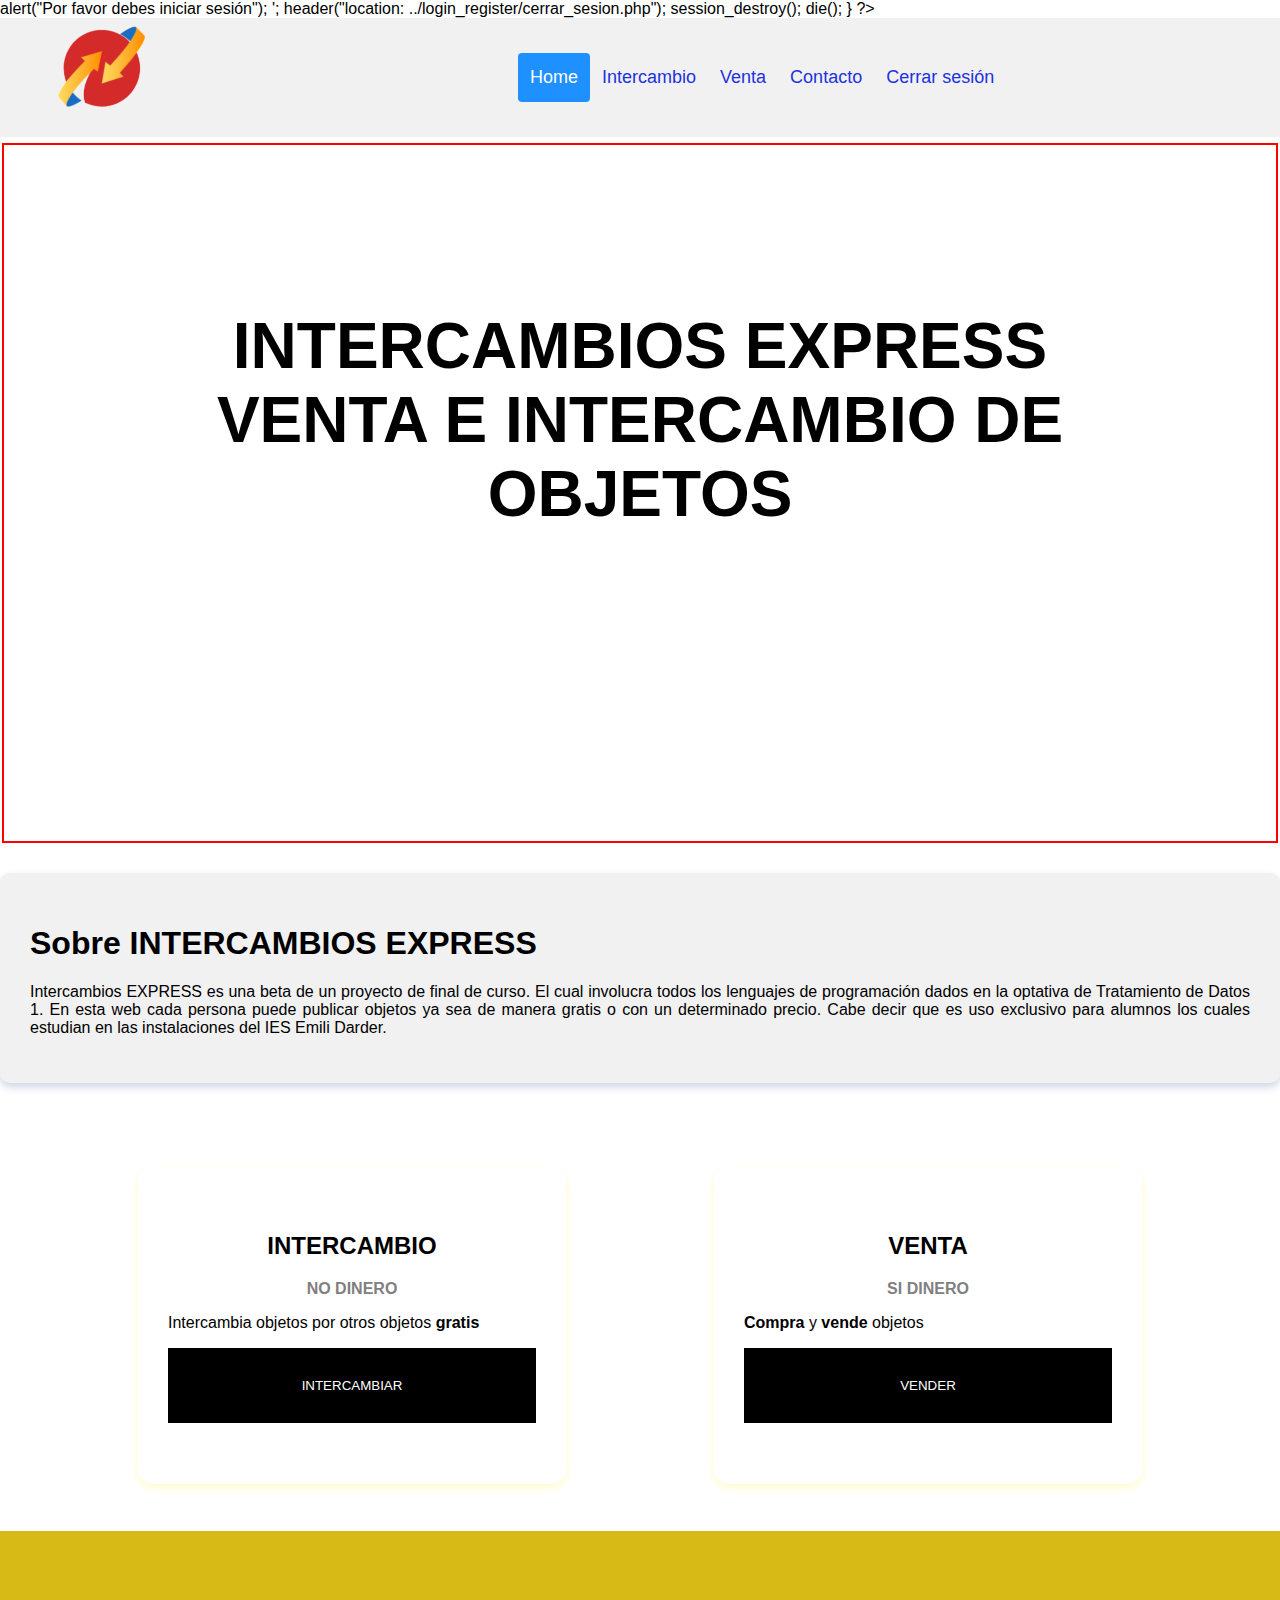
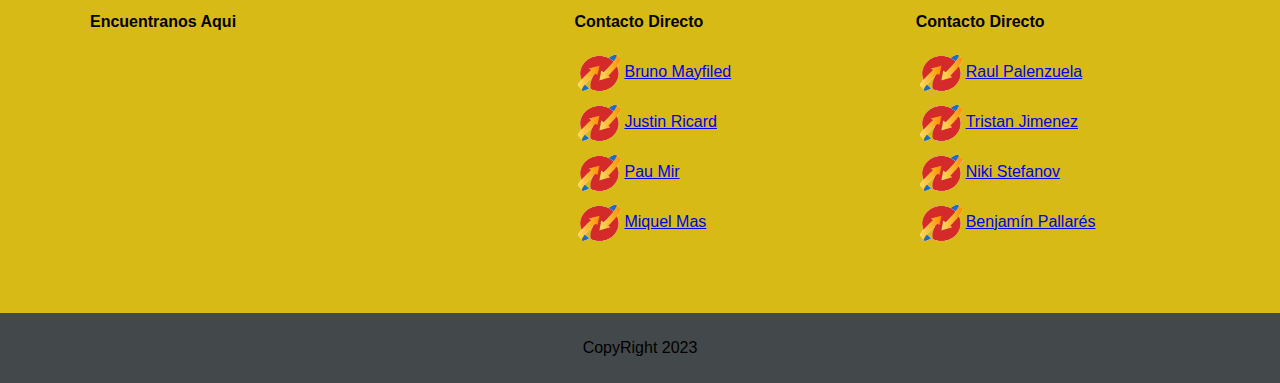
<file: indice/indice.html>
<?php
    session_start();
    if(!isset($_SESSION['usuario'])){
        echo '
            <script> 
                alert("Por favor debes iniciar sesión");
            </script>     
        ';
        header("location: ../login_register/cerrar_sesion.php");
        session_destroy();
        die();
    }

?>

<!DOCTYPE html>
<html lang="en">
<head>
    <meta charset="UTF-8">
    <meta http-equiv="X-UA-Compatible" content="IE=edge">
    <meta name="viewport" content="width=device-width, initial-scale=1.0">
    <title>Home Intercambios/Ventas</title>
    <link rel="stylesheet" href="indice.css">
</head>
<body>
    <header> 
        <a href="#"><img src="./IMG/LOGO WEB.png"  class="logo" alt="logo" "></a>
        <div class="header">
            <div class="header-center">
                <a class="active" href="./indice.html">Home</a>
                <a href="./intercambio.html">Intercambio</a>
                <a href="./index.html">Venta</a>
                <a href="./contacto.html">Contacto</a>
                <a href="./login_register/inicio.html">Cerrar sesión</a>
            </div>
            <div class="header-right">
                <a href="#login">Registrarse</a>
            </div>
      </div>
    </header>
    <main>
        <div class="banner">
            <p class="title_banner">INTERCAMBIOS EXPRESS <br>VENTA E INTERCAMBIO DE OBJETOS</p>
            <a class="text_banner" href="https://www.iesemilidarder.com/web/">IES EMILI DARDER</a>
        </div> 

        <div class="banner_2">
          <h1>Sobre INTERCAMBIOS EXPRESS</h1>
    <p>Intercambios EXPRESS es una beta de un proyecto de final de curso. El cual involucra todos los lenguajes de programación dados en la optativa de Tratamiento de Datos 1. En esta web cada persona puede publicar objetos ya sea de manera gratis o con un determinado precio. Cabe decir que es uso exclusivo para alumnos los cuales estudian en las instalaciones del IES Emili Darder.</p>
        </div>

        <div class="fila">
            <div class="columna">
              <div class="bordes">
                <div class="container">
                  <h2 class="title_principal">INTERCAMBIO</h2>
                  <p class="title"><b>NO DINERO</b></p>
                  <p>Intercambia objetos por otros objetos <b>gratis</b></p>
                  <p><button class="button">INTERCAMBIAR</button></p>
                </div>
              </div>
            </div>

            <div class="columna">
              <div class="bordes">
                <div class="container">
                  <h2 class="title_principal">VENTA</h2>
                  <p class="title"><b>SI DINERO</b></p>
                  <p><b>Compra</b> y <b>vende</b> objetos </p>
                  <p><button class="button">VENDER</button></p>
                </div>
              </div>
            </div>
          </div>        
    </main>
  
  <footer>
      <div class="footer">
        <div class="gird_container_footer">
            <ul>
              <p><b>Encuentranos Aqui</b></p>
                <iframe class="maps" src="https://www.google.com/maps/embed?pb=!1m18!1m12!1m3!1d3074.904706028174!2d2.630234475911077!3d39.58429800588321!2m3!1f0!2f0!3f0!3m2!1i1024!2i768!4f13.1!3m3!1m2!1s0x129792897cb4adfd%3A0x2ae3087f5b4b21a2!2sIES%20Emili%20Darder!5e0!3m2!1ses!2ses!4v1685433820800!5m2!1ses!2ses" width="300" height="200" style="border:0;" allowfullscreen="" loading="lazy" referrerpolicy="no-referrer-when-downgrade">
                </iframe>
            </ul>
              <ul class="links">
                <p class="title-footer"><b>Contacto Directo</b></p>
                <li class="ref."><a href="#"><img src="./IMG/LOGO WEB.png" alt="Avatar" class="avatar">Bruno Mayfiled</a></li>
                <li class="ref."><a href="#"><img src="./IMG/LOGO WEB.png " alt="Avatar" class="avatar">Justin Ricard</a></li>
                <li class="ref."><a href="#"><img src="./IMG/LOGO WEB.png " alt="Avatar" class="avatar">Pau Mir</a></li>
                <li class="ref."><a href="#"><img src="./IMG/LOGO WEB.png " alt="Avatar" class="avatar">Miquel Mas</a></li>
              </ul>
              <ul class="links">
                <p class="title-footer"><b>Contacto Directo</b></p>
                <li class="ref."><a href="#"><img src="./IMG/LOGO WEB.png " alt="Avatar" class="avatar">Raul Palenzuela</a></li>
                <li class="ref."><a href="#"><img src="./IMG/LOGO WEB.png" alt="Avatar" class="avatar">Tristan Jimenez</a></li>
                <li class="ref."><a href="#"><img src="./IMG/LOGO WEB.png " alt="Avatar" class="avatar">Niki Stefanov</a></li>
                <li class="ref."><a href="#"><img src="./IMG/LOGO WEB.png " alt="Avatar" class="avatar">Benjamín Pallarés</a></li>
              </ul> 
        </div>
      </div>
      
        <div class="bottom-footer">
        <p class="CopyRight">CopyRight 2023</p>
      </div>
  </footer>

</body>
</html>
</file>
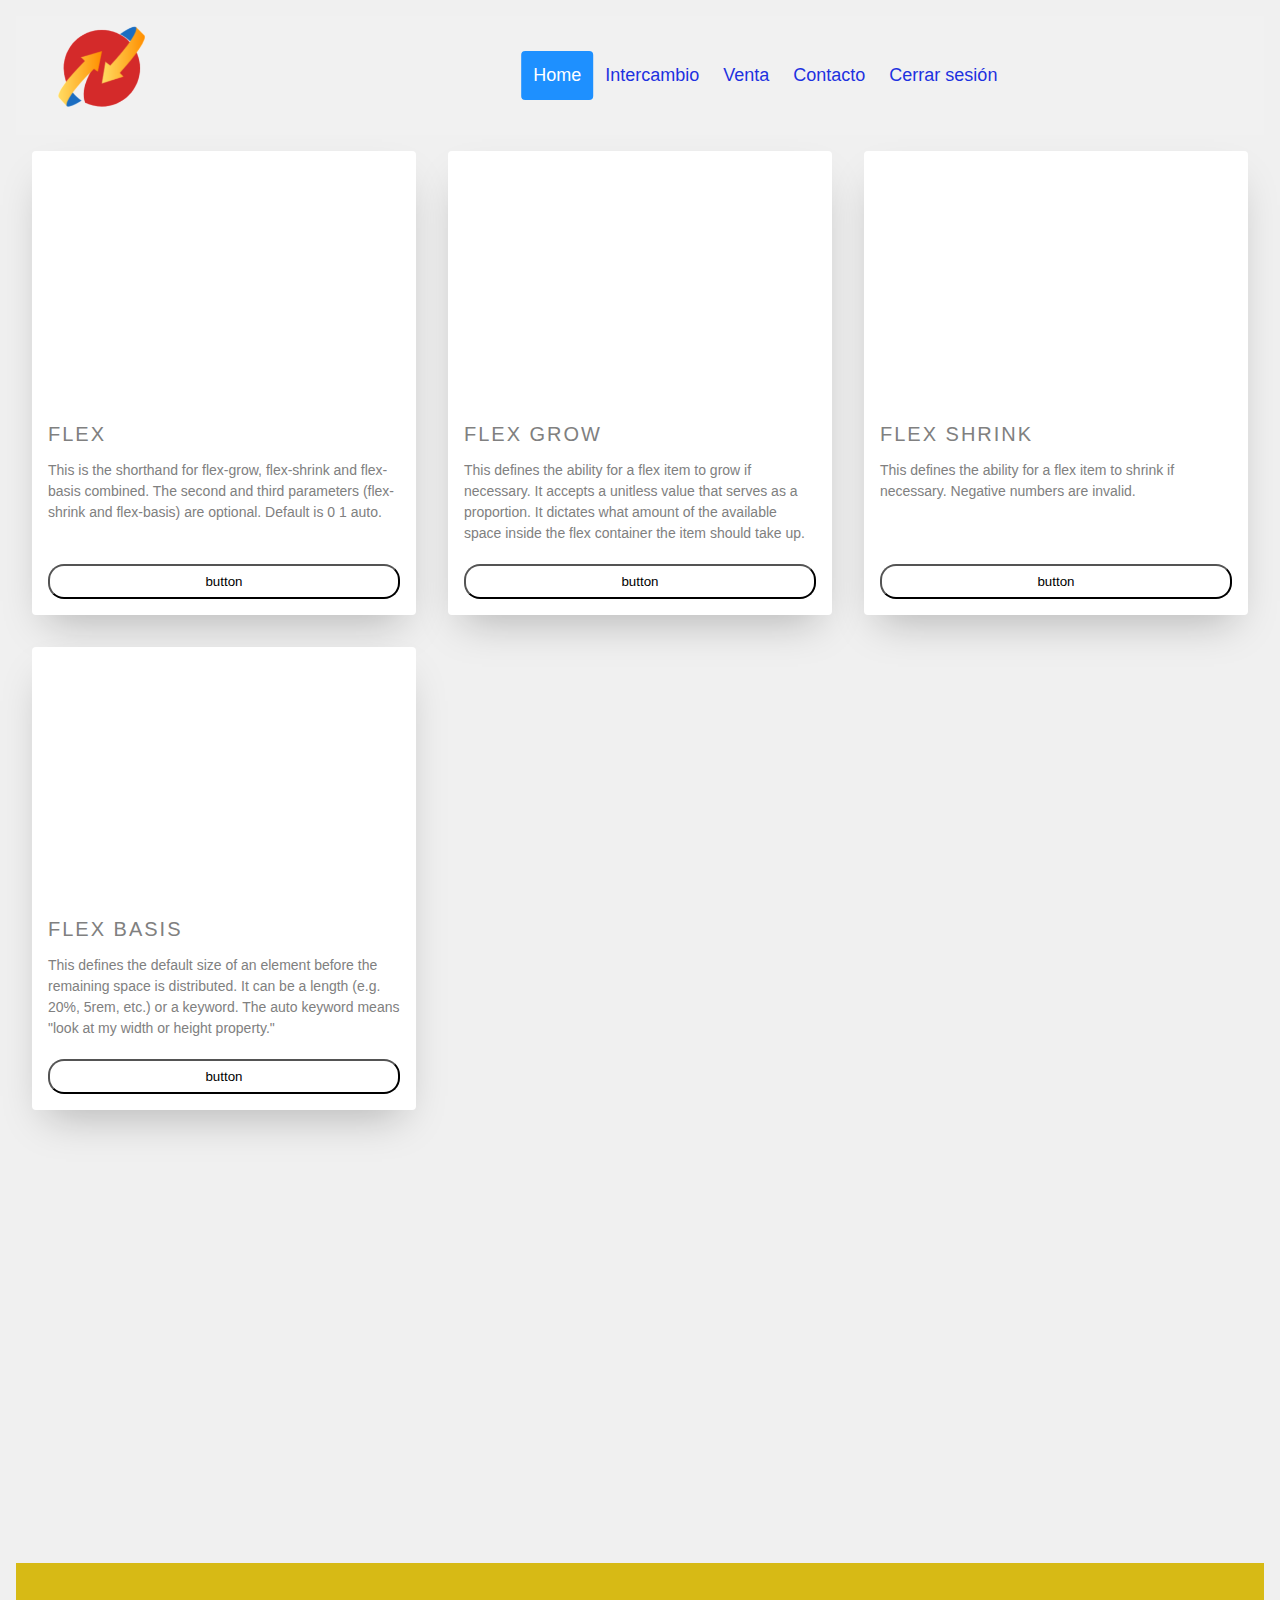
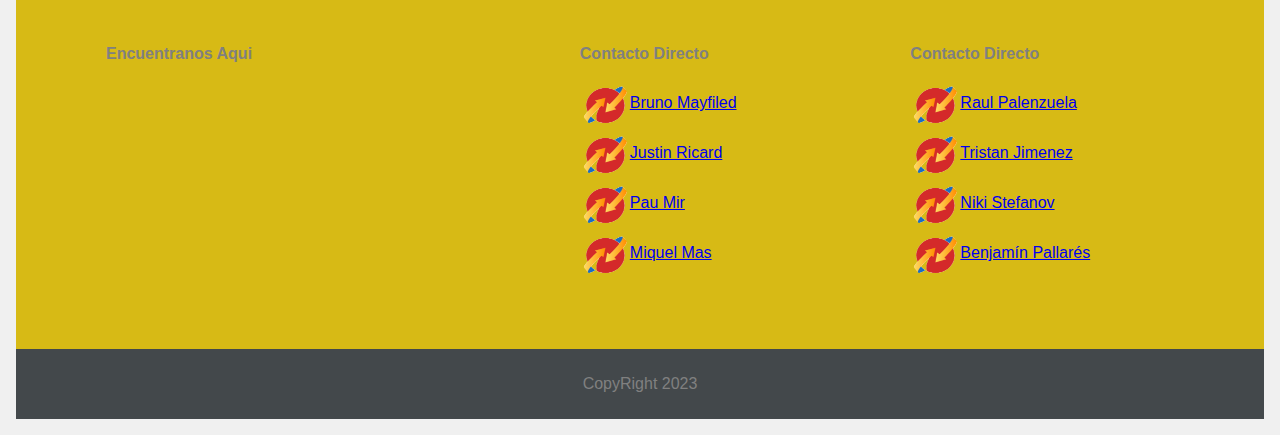
<file: Intercambio/intercambio.html>
<!DOCTYPE html>
<html lang="en">
<head>
    <meta charset="UTF-8">
    <meta http-equiv="X-UA-Compatible" content="IE=edge">
    <meta name="viewport" content="width=device-width, initial-scale=1.0">
    <title>Home Intercambios/Ventas</title>
    <link rel="stylesheet" href="./intercambio.css">
</head>
<body>
    <header> 
     
        <a href="#"><img src="./IMG/LOGO WEB.png"  class="logo" alt="logo" "></a>
        <div class="header">
            <div class="header-center">
            <a class="active" href="./indice.html">Home</a>
                <a href="./intercambio.html">Intercambio</a>
                <a href="./index.html">Venta</a>
                <a href="./contacto.html">Contacto</a>
                <a href="./login_register/inicio.html">Cerrar sesión</a>
            </div>
            <div class="header-right">
                <a href="#login">Registrarse</a>
            </div>
      </div>
    </header>

  <body>
    
  
  
<ul class="cards">
  <li class="cards__item">
    <div class="card">
      <div class="card__image card__image--fence"></div>
      <div class="card__content">
        <div class="card__title">Flex</div>
        <p class="card__text">This is the shorthand for flex-grow, flex-shrink and flex-basis combined. The second and third parameters (flex-shrink and flex-basis) are optional. Default is 0 1 auto. </p>
        <button class="btn btn--block card__btn" onclick="window.location.href='http://127.0.0.1:5500/Pagina-producto/pag-producto.html'" >Button</button>
      </div>
    </div>
  </li>
  <li class="cards__item">
    <div class="card">
      <div class="card__image card__image--river"></div>
      <div class="card__content">
        <div class="card__title">Flex Grow</div>
        <p class="card__text">This defines the ability for a flex item to grow if necessary. It accepts a unitless value that serves as a proportion. It dictates what amount of the available space inside the flex container the item should take up.</p>
        <button class="btn btn--block card__btn" onclick="window.location.href='http://127.0.0.1:5500/Pagina-producto/pag-producto.html'" >Button</button>
      </div>
    </div>
  </li>
  <li class="cards__item">
    <div class="card">
      <div class="card__image card__image--record"></div>
      <div class="card__content">
        <div class="card__title">Flex Shrink</div>
        <p class="card__text">This defines the ability for a flex item to shrink if necessary. Negative numbers are invalid.</p>
        <button class="btn btn--block card__btn" onclick="window.location.href='http://127.0.0.1:5500/Pagina-producto/pag-producto.html'" >Button</button>
      </div>
    </div>
  </li>
  <li class="cards__item">
    <div class="card">
      <div class="card__image card__image--flowers"></div>
      <div class="card__content">
        <div class="card__title">Flex Basis</div>
        <p class="card__text">This defines the default size of an element before the remaining space is distributed. It can be a length (e.g. 20%, 5rem, etc.) or a keyword. The auto keyword means "look at my width or height property."</p>
        <button class="btn btn--block card__btn" onclick="window.location.href='http://127.0.0.1:5500/Pagina-producto/pag-producto.html'" >Button</button>
      </div>
    </div>
  </li>
</ul>
<footer>
      <div class="footer">
        <div class="gird_container_footer">
            <ul>
              <p><b>Encuentranos Aqui</b></p>
                <iframe class="maps" src="https://www.google.com/maps/embed?pb=!1m18!1m12!1m3!1d3074.904706028174!2d2.630234475911077!3d39.58429800588321!2m3!1f0!2f0!3f0!3m2!1i1024!2i768!4f13.1!3m3!1m2!1s0x129792897cb4adfd%3A0x2ae3087f5b4b21a2!2sIES%20Emili%20Darder!5e0!3m2!1ses!2ses!4v1685433820800!5m2!1ses!2ses" width="300" height="200" style="border:0;" allowfullscreen="" loading="lazy" referrerpolicy="no-referrer-when-downgrade">
                </iframe>
            </ul>
              <ul class="links">
                <p class="title-footer"><b>Contacto Directo</b></p>
                <li class="ref."><a href="#"><img src="./IMG/LOGO WEB.png" alt="Avatar" class="avatar">Bruno Mayfiled</a></li>
                <li class="ref."><a href="#"><img src="./IMG/LOGO WEB.png " alt="Avatar" class="avatar">Justin Ricard</a></li>
                <li class="ref."><a href="#"><img src="./IMG/LOGO WEB.png " alt="Avatar" class="avatar">Pau Mir</a></li>
                <li class="ref."><a href="#"><img src="./IMG/LOGO WEB.png " alt="Avatar" class="avatar">Miquel Mas</a></li>
              </ul>
              <ul class="links">
                <p class="title-footer"><b>Contacto Directo</b></p>
                <li class="ref."><a href="#"><img src="./IMG/LOGO WEB.png " alt="Avatar" class="avatar">Raul Palenzuela</a></li>
                <li class="ref."><a href="#"><img src="./IMG/LOGO WEB.png" alt="Avatar" class="avatar">Tristan Jimenez</a></li>
                <li class="ref."><a href="#"><img src="./IMG/LOGO WEB.png " alt="Avatar" class="avatar">Niki Stefanov</a></li>
                <li class="ref."><a href="#"><img src="./IMG/LOGO WEB.png " alt="Avatar" class="avatar">Benjamín Pallarés</a></li>
              </ul> 
        </div>
      </div>
      
        <div class="bottom-footer">
        <p class="CopyRight">CopyRight 2023</p>
      </div>
  </footer>

</body>
  </html>
</file>
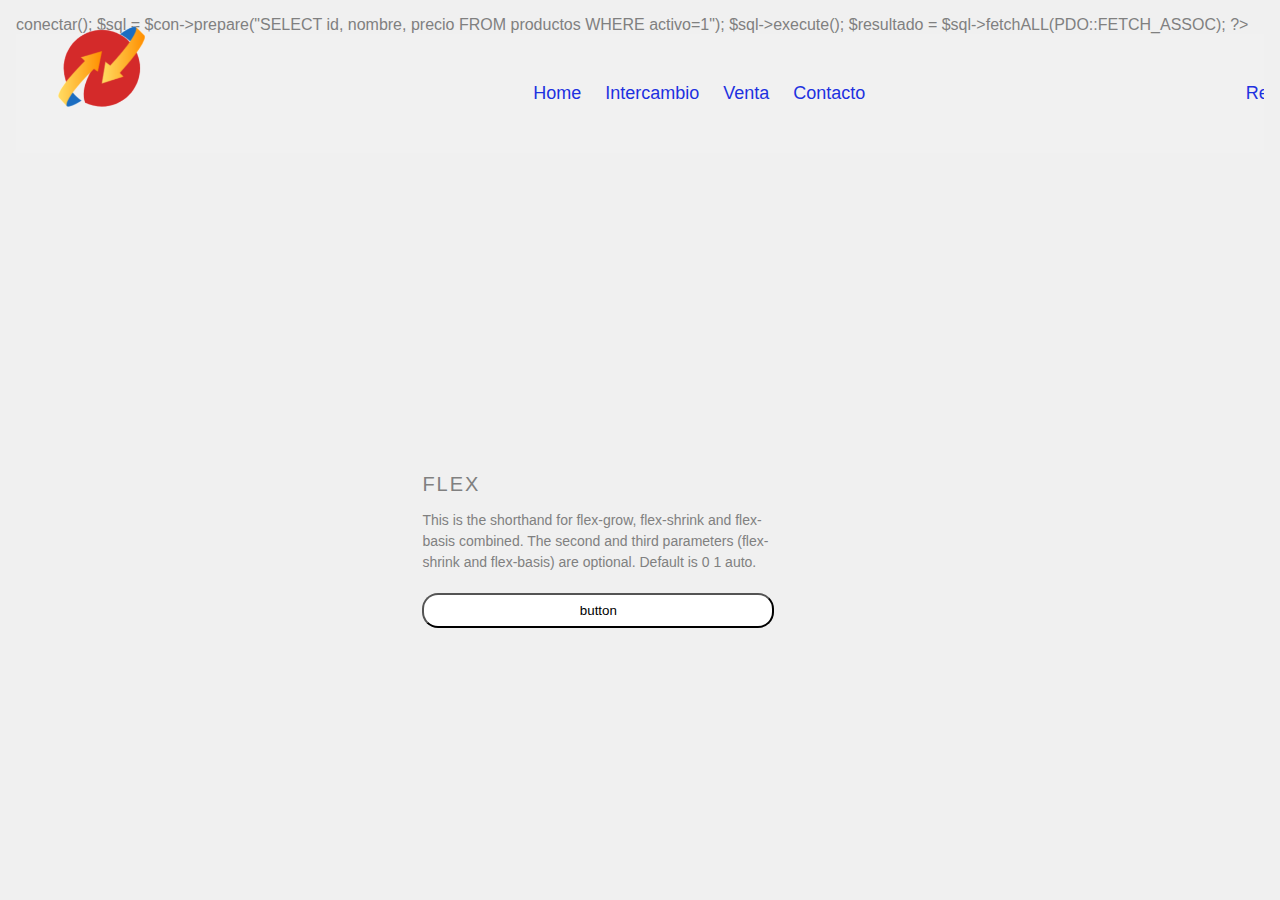
<file: Pagina-producto/pag-producto.html>
<?php

require 'config/config.php';
require 'config/database.php';
$db = new Database();
$con = $db->conectar();

$sql = $con->prepare("SELECT id, nombre, precio FROM productos WHERE activo=1");
$sql->execute();
$resultado = $sql->fetchALL(PDO::FETCH_ASSOC);

?>





<!DOCTYPE html>
<html lang="en">

<head>
    <meta charset="UTF-8">
    <meta http-equiv="X-UA-Compatible" content="IE=edge">
    <meta name="viewport" content="width=device-width, initial-scale=1.0">
    <title>Home Intercambios/Ventas</title>
    <link rel="stylesheet" href="./pag-prod.css">
    <link $sql = "SELECT * FROM `producto`;";>
</head>
<body>
    <header> 
        <a href="#"><img src="./LOGO WEB.png"  class="logo" alt="logo" ></a>
        <div class="header">
            <div class="header-center">
                <a href="http://127.0.0.1:5500/indice/indice.html">Home</a>
                <a href="http://127.0.0.1:5500/Intercambio/intercambio.html">Intercambio</a>
                <a href="http://127.0.0.1:5500/Venta/venta.html">Venta</a>
                <a href="http://127.0.0.1:5500/Contacto/contacto.html">Contacto</a>
            </div>
            <div class="header-right">
                <a href="#login">Registrarse</a>
            </div>
      </div>
      
        
          <div class="cards cards__item">
            <div class="card__image card__image--fence"></div>
          </div>
          <div class="cards__item">
            <div class="card__content">
              <div class="card__title">Flex</div>
              <p class="card__text">This is the shorthand for flex-grow, flex-shrink and flex-basis combined. The second and third parameters (flex-shrink and flex-basis) are optional. Default is 0 1 auto. </p>
              <button class="btn btn--block card__btn">Button</button>
            </div>
          </div>
    </header>

  <body>
</file>
<file: indice/indice.css>
*{
  box-sizing: border-box;
}
/* *********************************TOPNAV********************************** */
body { 
  margin: 0;
  font-family: Arial, Helvetica, sans-serif;
}

.header {
  overflow: hidden;
  background-color: #f1f1f1;
  padding: 35px 30px;
  margin-top: 0%; 
}

.header a {
  float: left;
  color: rgb(30, 49, 224);
  text-align: center;
  padding: 12px;
  text-decoration: none;
  font-size: 18px; 
  line-height: 25px;
  border-radius: 4px;

}
 
.logo{
  width: 100px;
  position: absolute;
  top: 10px;
  left: 4%;
}

.header a:hover {
  background-color: #cfbebe;
  color: black;
}

.header a.active {
  background-color: dodgerblue;
  color: white;
}

.header-center {
  transform: translate(40%);
}

.header-right {
  transform: translate(70%); 
}

@media screen and (max-width: 500px) {
  .header a {
    float: none;
    display: block;
    text-align: left;
  }
  
  .header-center,
  .header-right{
    float: none;
  }
}
/* *********************************TOPNAV**********************************  */
/* *********************************BANNER********************************* */
.title_banner{
    text-align: center;
    padding: 100px;
    font-weight: bolder;
    font-size: 4rem;
}
.text_banner{
    font-size: 30px;
    font-weight: bolder;
    text-decoration: none;
    color: white; 
    position: absolute;
    top: 70%;
    left: 50%;
    transform: translate(-50%, -50%);
}

.banner{
    width: 99.7%;
    height: 700px;
    border: 2px solid red;
    margin: auto;
    margin-top: 0.5%;
    background-size: 100% 100%;
    animation: banner 10s infinite;
}

@keyframes banner{
    0%, 30%{
        background-image: url(./IMG/IMG_5436.jpg);
        opacity: 1;
    }
    31%, 34%{
        opacity: 0.6;
    }
    35%, 65%{
        background-image: url(./IMG/IMG_5440.jpg);
        opacity: 1;
    }
    66%, 69%{
        opacity: 0.6;
    }
    70%, 100%{
        background-image: url(./IMG/IMG_5443.jpg);
        opacity: 1;
    }
}

/* *********************************BANNER********************************* */
/* *********************************MAIN********************************* */

/* *********************************BANNER_NOSOTROS********************************* */
.banner_2{
  box-shadow: 0 4px 8px 0 rgba(6, 43, 103, 0.2);
  border-radius: 10px;
  padding: 30px;
  text-align: justify;
  background-color: #f1f1f1;
  color: rgb(0, 0, 0);
  margin-top: 30px;
}

.banner_2:hover{
  transform: translateY(-3px);
  transition-duration: 1s;  
}
/* *********************************BANNER_NOSOTROS********************************* */

.columna {
  margin-top: 5%;
  float: left;
  width: 35%;
  margin-bottom: 16px;
  padding: 20px 10px;
  margin-left: 10%;
}

.bordes {
  box-shadow: 0 4px 8px 0 rgba(255, 242, 0, 0.2);
  border-radius: 15px;
}

.bordes:hover{
  box-shadow: 0 12px 16px 0 rgba(223, 202, 11, 0.2),0 17px 50px 0 rgba(255, 242, 0, 0.2);
  transform: translateY(-20px);
  transition-duration: 0.4s;
}

.container {
  padding: 45px 30px;
}

.container::before, .fila::before {
  content: "";
  display: table;
}

.container::after, .fila::after {
  content: "";
  display: table;
}

.title_principal{
text-align: center;
}

.title {
  text-align: center;
  color: grey;
}

.button {
  border: none;
  outline: 0;
  display: inline-block;
  padding: 30px;
  color: white;
  background-color: #000;
  text-align: center;
  cursor: pointer;
  width: 100%;
}

.button:hover {
  background-color:  #cfbebe;
  transition-duration: 0.4s;
}
/* *********************************MAIN********************************* */
/* *********************************FOOTER********************************* */
.footer{
  margin-top: 35%;
  padding: 40px 40px;
  background-color: #d7ba15;
  justify-content: center;

}

.gird_container_footer{
  display: grid;
  grid-template-areas:
   'main bar-right bar-right';
  gap: 10px;
  padding: 10px;
}
   
/* ***********************<ITEM1>************************** */
.der{
  grid-area: main;
  margin-left: 50px;
}

/* ***********************</ITEM1>************************** */

/* ***********************<ITEM2>************************** */
.izq{
grid-area: bar-right;
}
/* ***********************<ITEM2>************************** */
.links{
  list-style: none;
}
.avatar {
  vertical-align: middle;
  width: 50px;
  height: 50px;
  border-radius: 50%;
}

/* **************<NAV_BOTTOM>**************** */   
.bottom-footer{
  padding: 10px 20px;
  background-color: #43484b;
  justify-content: center;
}
.CopyRight{
  text-align: center;
}
/* *********************************FOOTER********************************* */
</file>
<file: Intercambio/intercambio.css>
/* *********************************TOPNAV********************************** */
body { 
  margin: 0;
  font-family: Arial, Helvetica, sans-serif;
}

.header {
  overflow: hidden;
  background-color: #f1f1f1;
  padding: 35px 30px;
  margin-top: 0%; 
}

.header a {
  float: left;
  color: rgb(30, 49, 224);
  text-align: center;
  padding: 12px;
  text-decoration: none;
  font-size: 18px; 
  line-height: 25px;
  border-radius: 4px;
}
 
.logo{
  width: 100px;
  position: absolute;
  top: 10px;
  left: 4%;
}

.header a:hover {
  background-color: #cfbebe;
  color: black;
}

.header a.active {
  background-color: dodgerblue;
  color: white;
}

.header-center {
  transform: translate(40%);
}

.header-right {
  transform: translate(70%); 
}

@media screen and (max-width: 500px) {
  .header a {
    float: none;
    display: block;
    text-align: left;
  }
  
  .header-center,
  .header-right{
    float: none;
  }
}
/* *********************************TOPNAV**********************************  */
/* *********************************BANNER********************************* */
.title_banner{
    text-align: center;
    padding: 100px;
    font-weight: bolder;
    font-size: 4rem;
}
.text_banner{
    font-size: 30px;
    font-weight: bolder;
    text-decoration: none;
    color: white; 
    position: absolute;
    top: 50%;
    left: 50%;
    transform: translate(-50%, -50%);
}

.banner{
    width: 99.7%;
    height: 700px;
    border: 2px solid red;
    margin: auto;
    margin-top: 0.5%;
    background-size: 100% 100%;
    animation: banner 10s infinite;
}

@keyframes banner{
    0%, 30%{
        background-image: url(./IMG/IMG_5261.jpg);
        opacity: 1;
    }
    31%, 34%{
        opacity: 0.6;
    }
    35%, 65%{
        background-image: url(./IMG/IMG_5262.jpg);
        opacity: 1;
    }
    66%, 69%{
        opacity: 0.6;
    }
    70%, 100%{
        background-image: url(./IMG/IMG_5263.jpg);
        opacity: 1;
    }
}
/* *********************************BANNER********************************* */
/* *********************************MAIN********************************* */

/* *********************************BANNER_NOSOTROS********************************* */
.banner_2{
  box-shadow: 0 4px 8px 0 rgba(6, 43, 103, 0.2);
  border-radius: 10px;
  padding: 30px;
  text-align: justify;
  background-color: #f1f1f1;
  color: rgb(0, 0, 0);
  margin-top: 30px;
}

.banner_2:hover{
  transform: translateY(-3px);
  transition-duration: 1s;  
}
/* *********************************BANNER_NOSOTROS********************************* */

.columna {
  margin-top: 5%;
  float: left;
  width: 35%;
  margin-bottom: 16px;
  padding: 0 100px;
  margin-left: 43px;
}

.bordes {
  box-shadow: 0 4px 8px 0 rgba(6, 43, 103, 0.2);
  border-radius: 15px;
}

.bordes:hover{
 
  box-shadow: 0 12px 16px 0 rgb(11, 146, 223, 0.2),0 17px 50px 0 rgba(11, 146, 223, 0.2);
  transform: translateY(-20px);
  transition-duration: 0.4s;

}

.container {
  padding: 45px 30px;
}

.container::before, .fila::before {
  content: "";
  display: table;
}

.container::after, .fila::after {
  content: "";
  display: table;
}

.title_principal{
text-align: center;
}

.title {
  text-align: center;
  color: grey;
}

.button {
  border: none;
  outline: 0;
  display: inline-block;
  padding: 30px;
  color: white;
  background-color: #000;
  text-align: center;
  cursor: pointer;
  width: 100%;
}

.button:hover {
  background-color:  #cfbebe;
  transition-duration: 0.4s;
}
/* *********************************MAIN********************************* */
/* *********************************FOOTER********************************* */

/* *********************************FOOTER********************************* */


  
 
  
  *,
  *::before,
  *::after { 
    box-sizing: border-box;
  }
  
  html {
    background-color: #f0f0f0;
  }
  
  body {
    color: gray;
    font-family: 'Roboto','Helvetica Neue', Helvetica, Arial, sans-serif;
    font-style: normal;
    font-weight: 400;
    letter-spacing: 0;
    padding: 1rem;
    text-rendering: optimizeLegibility;
    -webkit-font-smoothing: antialiased;
    -moz-osx-font-smoothing: grayscale;
    
  }
  
  img {
    height: auto;
    max-width: 100%;
    vertical-align: middle;
  }
  
  .btn {
    background-color: white;
    border: 1px solid gray-light;
    border-radius: 1rem;
    color: gray-dark;
    padding: 0.5rem;
    text-transform: lowercase;
  }
  
  .btn--block {
    display: block;
    width: 100%;
  }
   
  .cards {
    display: flex;
    flex-wrap: wrap;
    list-style: none;
    margin: 0;
    padding: 0;
  }
  
  .cards__item {
    display: flex;
    padding: 1rem;
    @media(min-width: 40rem) {
      width: 50%;
    }
    @media(min-width: 56rem) {
      width: 33.3333%;
    }
  }
  
  .card {
    background-color: white;
    border-radius: 0.25rem;
    box-shadow: 0 20px 40px -14px rgba(0,0,0,0.25);
    display: flex;
    flex-direction: column;
    overflow: hidden;
    &:hover {
      .card__image {
        filter: contrast(100%);
      }
    }
  }
  
  .card__content {
    display: flex;
    flex: 1 1 auto;
    flex-direction: column;
    padding: 1rem;
  }
  
  .card__image {
    background-position: center center;
    background-repeat: no-repeat;
    background-size: cover;
    border-top-left-radius: 0.25rem;
    border-top-right-radius: 0.25rem;
    filter: contrast(70%);
    overflow: hidden;
    position: relative;
    transition: filter 0.5s cubic-bezier(.43,.41,.22,.91);;
    &::before {
      content: "";
      display: block;
      
    }
    @media(min-width: 40rem) {
      &::before {
        padding-top: 66.6%; // 3:2 aspect ratio
      }
    }
  }
  
  .card__image--flowers {
    background-image: url(https://unsplash.it/800/600?image=82);
  }
  
  .card__image--river {
    background-image: url(https://unsplash.it/800/600?image=11);
  }
  
  .card__image--record {
    background-image: url(https://unsplash.it/800/600?image=39);
  }
  
  .card__image--fence {
    background-image: url(https://unsplash.it/800/600?image=59);
  }
  
  .card__title {
    color: gray-dark;
    font-size: 1.25rem;
    font-weight: 300;
    letter-spacing: 2px;
    text-transform: uppercase;
  }
  
  .card__text {
    flex: 1 1 auto;
    font-size: 0.875rem;
    line-height: 1.5;
    margin-bottom: 1.25rem;
  }
  /* *********************************FOOTER********************************* */
.footer{
  margin-top: 35%;
  padding: 40px 40px;
  background-color: #d7ba15;
  justify-content: center;

}

.gird_container_footer{
  display: grid;
  grid-template-areas:
   'main bar-right bar-right';
  gap: 10px;
  padding: 10px;
}
   
/* ***********************<ITEM1>************************** */
.der{
  grid-area: main;
  margin-left: 50px;
}

/* ***********************</ITEM1>************************** */

/* ***********************<ITEM2>************************** */
.izq{
grid-area: bar-right;
}
/* ***********************<ITEM2>************************** */
.links{
  list-style: none;
}
.avatar {
  vertical-align: middle;
  width: 50px;
  height: 50px;
  border-radius: 50%;
}

/* **************<NAV_BOTTOM>**************** */   
.bottom-footer{
  padding: 10px 20px;
  background-color: #43484b;
  justify-content: center;
}
.CopyRight{
  text-align: center;
}
/* *********************************FOOTER********************************* */
</file>
<file: Pagina-producto/pag-prod.css>
body { 
  margin: 0;
  font-family: Arial, Helvetica, sans-serif;
}

.header {
  overflow: hidden;
  background-color: #f1f1f1;
  padding: 35px 30px;
  margin-top: 0%; 
}

.header a {
  float: left;
  color: rgb(30, 49, 224);
  text-align: center;
  padding: 12px;
  text-decoration: none;
  font-size: 18px; 
  line-height: 25px;
  border-radius: 4px;
}
 
.logo{
  width: 100px;
  position: absolute;
  top: 10px;
  left: 4%;
}

.header a:hover {
  background-color: #cfbebe;
  color: black;
}

.header a.active {
  background-color: dodgerblue;
  color: white;
}

.header-center {
  transform: translate(40%);
}

.header-right {
  transform: translate(70%); 
}

@media screen and (max-width: 500px) {
  .header a {
    float: none;
    display: block;
    text-align: left;
  }
  
  .header-center,
  .header-right{
    float: none;
  }
}



.button {
  border: none;
  outline: 0;
  display: inline-block;
  padding: 30px;
  color: white;
  background-color: #000;
  text-align: center;
  cursor: pointer;
  width: 100%;
}

.button:hover {
  background-color:  #cfbebe;
  transition-duration: 0.4s;
}
/* *********************************MAIN********************************* */

/* *********************************FOOTER********************************* */


  
 
  
  *,
  *::before,
  *::after { 
    box-sizing: border-box;
  }
  
  html {
    background-color: #f0f0f0;
  }
  
  body {
    color: gray;
    font-family: 'Roboto','Helvetica Neue', Helvetica, Arial, sans-serif;
    font-style: normal;
    font-weight: 400;
    letter-spacing: 0;
    padding: 1rem;
    text-rendering: optimizeLegibility;
    -webkit-font-smoothing: antialiased;
    -moz-osx-font-smoothing: grayscale;
    
  }
  
  img {
    height: auto;
    max-width: 100%;
    vertical-align: middle;
  }
  
  .btn {
    background-color: white;
    border: 1px solid gray-light;
    border-radius: 1rem;
    color: gray-dark;
    padding: 0.5rem;
    text-transform: lowercase;
  }
  
  .btn--block {
    display: block;
    width: 100%;
  }
   
  .cards {
    display: block;
    flex-wrap: wrap-reverse;
    list-style: none;
    padding: 0;
  }
  
  .cards__item {
    margin-left: 30%;
    display:block;
    padding: 1rem;
    @media(min-width: 40rem) {
      width: 50%;
    }
    @media(min-width: 56rem) {
      width: 33.3333%;
    }
 }
  
  .card {
    background-color: white;
    border-radius: 0.25rem;
    box-shadow: 0 20px 40px -14px rgba(0,0,0,0.25);
    display: flex;
    flex-direction: column-reverse;
    overflow: hidden;
    &:hover {
      .card__image {
        filter: contrast(100%);
      }
    }
  }
  
  .card__content {
    display: flex;
    flex: 1 1 auto;
    flex-direction: column;
    padding: 1rem;
  }
  
  .card__image {
    text-align: left;
    background-position: center center;
    background-repeat: no-repeat;
    background-size: cover;
    border-top-left-radius: 0.25rem;
    border-top-right-radius: 0.25rem;
    filter: contrast(70%);
    overflow: hidden;
    position: relative;
    transition: filter 0.5s cubic-bezier(.43,.41,.22,.91);;
    &::before {
      content: "";
      display: block;
      
    }
    @media(min-width: 40rem) {
      &::before {
        padding-top: 66.6%; // 3:2 aspect ratio
      }
    }
  }
  
  .card__image--flowers {
    background-image: url(https://unsplash.it/800/600?image=82);
  }
  
  .card__image--river {
    background-image: url(https://unsplash.it/800/600?image=11);
  }
  
  .card__image--record {
    background-image: url(https://unsplash.it/800/600?image=39);
  }
  
  .card__image--fence {
    background-image: url(https://unsplash.it/800/600?image=59);
  }
  
  .card__title {
    color: gray-dark;
    font-size: 1.25rem;
    font-weight: 300;
    letter-spacing: 2px;
    text-transform: uppercase;
  }
  
  .card__text {
    flex: 1 1 auto;
    font-size: 0.875rem;
    line-height: 1.5;
    margin-bottom: 1.25rem;
  }
  
  /* *********************************FOOTER********************************* */
.footer{
  margin-top: 35%;
  padding: 40px 40px;
  background-color: #d7ba15;
  justify-content: center;

}

.gird_container_footer{
  display: grid;
  grid-template-areas:
   'main bar-right bar-right';
  gap: 10px;
  padding: 10px;
}
   
/* ***********************<ITEM1>************************** */
.der{
  grid-area: main;
  margin-left: 50px;
}

/* ***********************</ITEM1>************************** */

/* ***********************<ITEM2>************************** */
.izq{
grid-area: bar-right;
}
/* ***********************<ITEM2>************************** */
.links{
  list-style: none;
}
.avatar {
  vertical-align: middle;
  width: 50px;
  height: 50px;
  border-radius: 50%;
}

/* **************<NAV_BOTTOM>**************** */   
.bottom-footer{
  padding: 10px 20px;
  background-color: #43484b;
  justify-content: center;
}
.CopyRight{
  text-align: center;
}
/* *********************************FOOTER********************************* */
</file>
